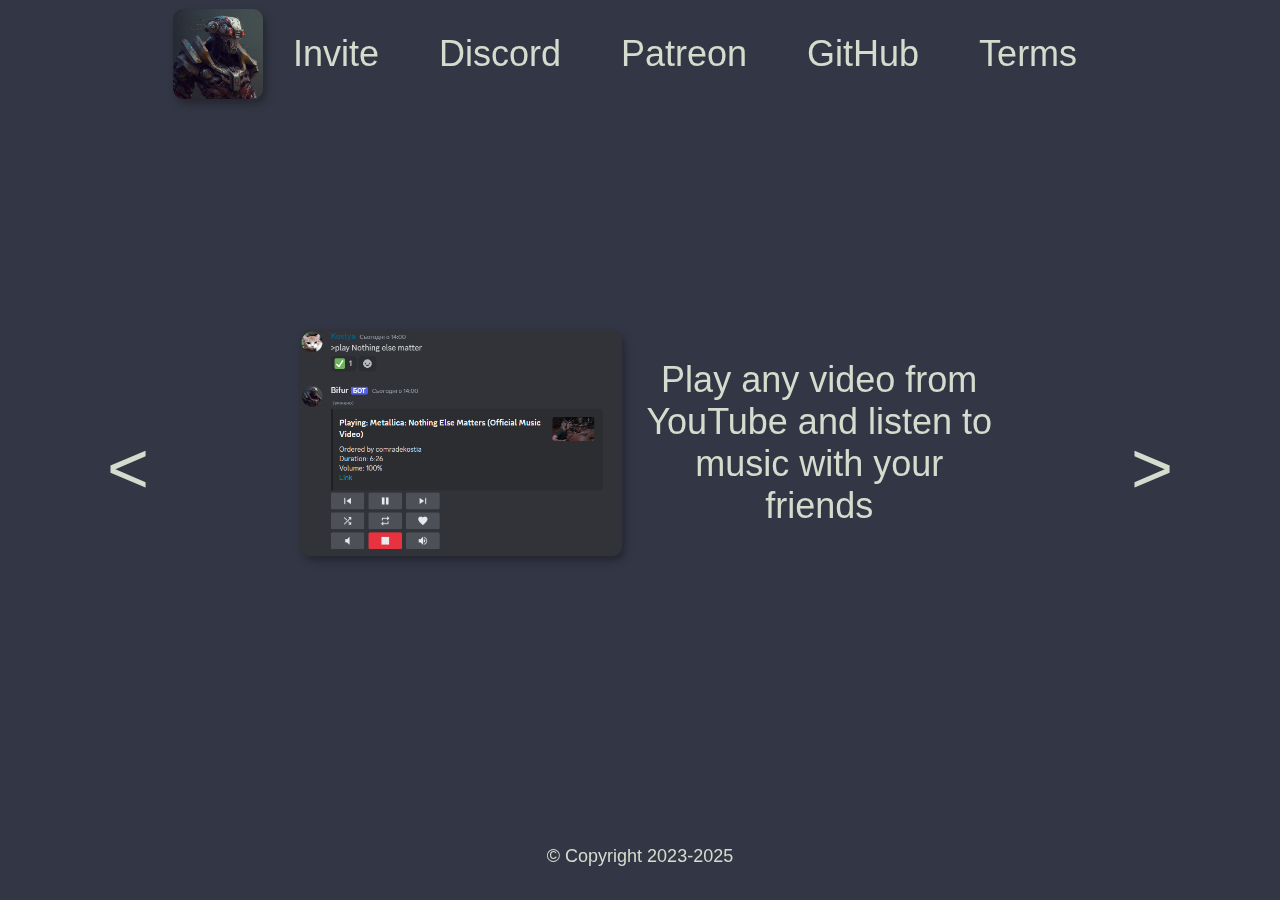
<file: webpage/index.html>
<html lang="en">
<head>
    <meta charset="UTF-8">
    <meta name="viewport" content="width=device-width, initial-scale=1.0">
    <link rel="stylesheet" type="text/css" media="all" href="/webpage/style.css" />
    <title>Bifur</title>
</head>
<body>
    <div>
        <div class="nav-panel">
            <img class="ava" alt="bifur - ava" src="/webpage/images/bifur_ava.jpg">
            <a class="nav-links" href="https://discord.com/api/oauth2/authorize?client_id=802546295906107423&permissions=1644372164209&scope=bot">Invite</a>
            <a class="nav-links" href="https://discord.gg/2EGkGzDTK5">Discord</a>
            <a class="nav-links" href="https://www.patreon.com/Bifur">Patreon</a>
            <a class="nav-links" href="https://github.com/Kostia1507/Bifur">GitHub</a>
            <a class="nav-links" href="https://bifur.fly.dev/terms">Terms</a>
        </div>
        <div class="center-div">
            <div class="side-div">
            <button onclick="previousPage()" class="side-btn"><</button>
            </div>
            <div class="container" id="container">
                Here you will be able to read a lot of important information
            </div>
            <div class="side-div">
                <button onclick="nextPage()" class="side-btn">></button>
            </div>
        </div>
        <div class="copyright">
            <p class="copyright-text">&copy; Copyright 2023-2025</p>
        </div>
    </div>
</body>
</html>
<script>
    let currentPage = 0;
    const pageCount = 7;
    renderPage();

    function renderPage(){
        container = document.getElementById("container");
        switch(currentPage){
            case 0:
                container.innerHTML = "<div class=\"columns-div\">" +
                                    "<div class=\"column\">" +
                                    "<img class=\"column-img\" alt=\"bifur - ava\" src=\"/webpage/images/music-preview.png\">" +
                                    "</div>" +
                                    "<div class=\"column\">" +
                                    "<p class=\"column-text\">Play any video from YouTube and listen to music with your friends</p>" +
                                    "</div>" +
                                    "</div>"
            break;
            case 1:
            container.innerHTML = "<div class=\"columns-div\">" +
                                    "<div class=\"column\">" +
                                    "<img class=\"column-img\" alt=\"bifur - ava\" src=\"/webpage/images/playlists.png\">" +
                                    "</div>" +
                                    "<div class=\"column\">" +
                                    "<p class=\"column-text\">Collect your songs in playlists and start all songs by one command</p>" +
                                    "</div>" +
                                    "</div>"
            break;
            case 2:
            container.innerHTML = "<div class=\"columns-div\">" +
                                    "<div class=\"column\">" +
                                    "<img class=\"column-img\" alt=\"bifur - ava\" src=\"/webpage/images/games.png\">" +
                                    "</div>" +
                                    "<div class=\"column\">" +
                                    "<p class=\"column-text\">Play mini-games against Bifur or your friends. Bifur can play Connect4, Reversi and TicTacToe.</p>" +
                                    "</div>" +
                                    "</div>"
            break;
            case 3:
            container.innerHTML = "<div class=\"columns-div\">" +
                                    "<div class=\"column\">" +
                                    "<img class=\"column-img\" alt=\"bifur - ava\" src=\"/webpage/images/translator.png\">" +
                                    "</div>" +
                                    "<div class=\"column\">" +
                                    "<p class=\"column-text\">Translate any message just by adding emoji!</p>" +
                                    "</div>" +
                                    "</div>"
            break;
            case 4:
            container.innerHTML = "<div class=\"columns-div\">" +
                                    "<div class=\"column\">" +
                                    "<img class=\"column-img\" alt=\"bifur - ava\" src=\"/webpage/images/pictures.png\">" +
                                    "</div>" +
                                    "<div class=\"column\">" +
                                    "<p class=\"column-text\">Edit your pictures with text commands</p>" +
                                    "</div>" +
                                    "</div>"
            break;
            case 5:
            container.innerHTML = "<div class=\"columns-div\">" +
                                    "<div class=\"column\">" +
                                    "<img class=\"column-img\" alt=\"bifur - ava\" src=\"/webpage/images/forecast.png\">" +
                                    "</div>" +
                                    "<div class=\"column\">" +
                                    "<p class=\"column-text\">Get weather forecast for your city</p>" +
                                    "</div>" +
                                    "</div>"
            break;
            case 6:
            container.innerHTML = "<div class=\"columns-div\">" +
                                    "<div class=\"column\">" +
                                    "<img class=\"column-img\" alt=\"bifur - ava\" src=\"/webpage/images/bifur_ava.jpg\">" +
                                    "</div>" +
                                    "<div class=\"column\">" +
                                    "<p class=\"column-text\">Bifur available at {{ guilds_count }} guilds.<a class=\"nav-links\" style=\"text-decoration: underline;\" href=\"https://discord.com/api/oauth2/authorize?client_id=802546295906107423&permissions=1644372164209&scope=bot\">Invite Bifur to your guild</a></p>" +
                                    "</div>" +
                                    "</div>"
            break;
        }
    }

    function previousPage(){
        if(currentPage == 0){
            currentPage = pageCount - 1;
        }else{
            currentPage = currentPage-1;
        }
        renderPage();
    }

    function nextPage(){
        currentPage = (currentPage+1)%pageCount;
        renderPage();
    }
    
    document.addEventListener("keydown", function(event) {
        console.log(event.key)
    if (event.key === "ArrowLeft") {
        previousPage();
    } else if (event.key === "ArrowRight" || event.key === " ") {
        nextPage();
    }
});

</script>
</file>
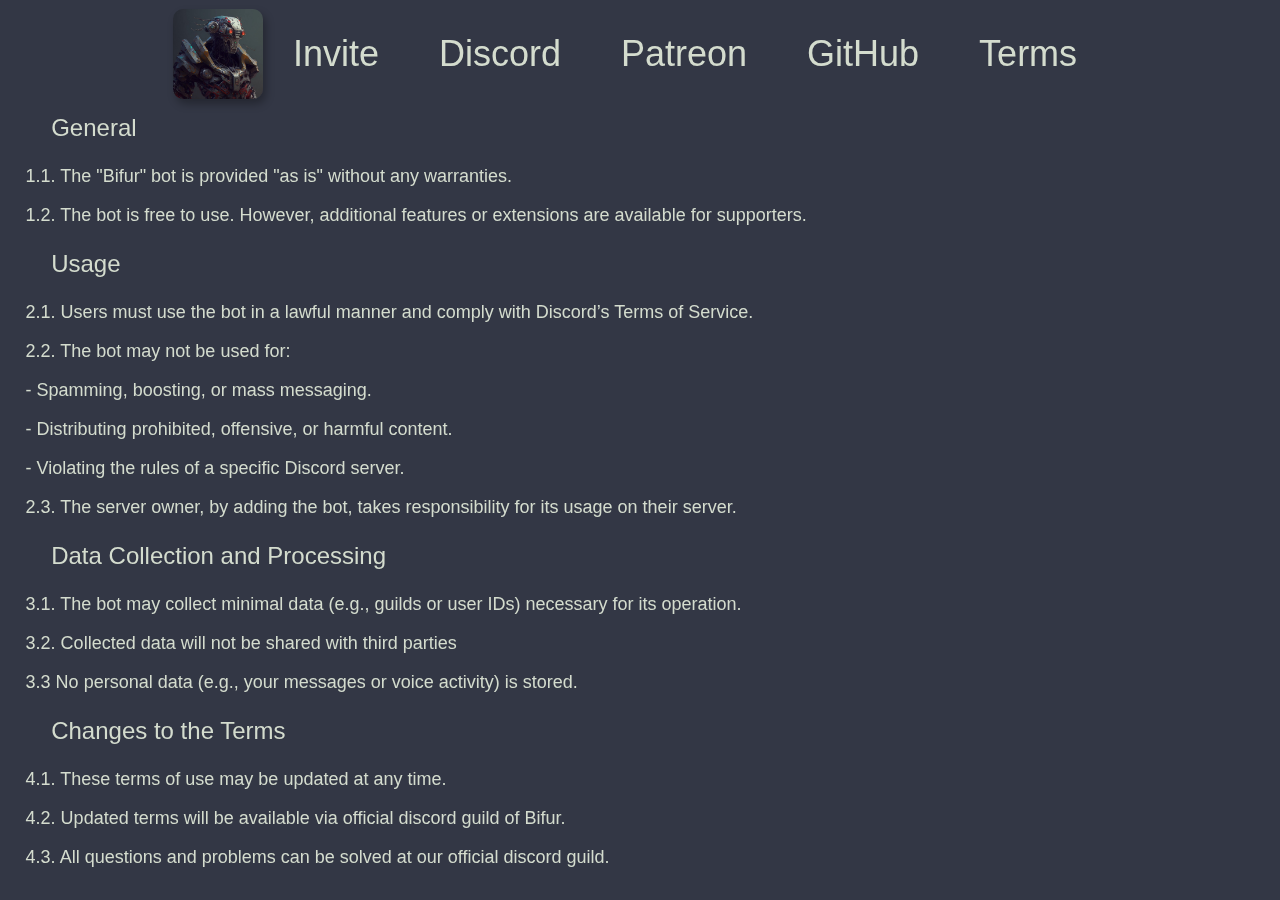
<file: webpage/terms.html>
<html lang="en">
<head>
    <meta charset="UTF-8">
    <meta name="viewport" content="width=device-width, initial-scale=1.0">
    <link rel="stylesheet" type="text/css" media="all" href="/webpage/style.css" />
    <title>Bifur</title>
</head>
<body>
    <div>
        <div class="terms-nav">
            <img class="ava" alt="bifur - ava" src="/webpage/images/bifur_ava.jpg">
            <a class="nav-links" href="https://discord.com/api/oauth2/authorize?client_id=802546295906107423&permissions=1644372164209&scope=bot">Invite</a>
            <a class="nav-links" href="https://discord.gg/2EGkGzDTK5">Discord</a>
            <a class="nav-links" href="https://www.patreon.com/Bifur">Patreon</a>
            <a class="nav-links" href="https://github.com/Kostia1507/Bifur">GitHub</a>
            <a class="nav-links" href="https://bifur.fly.dev/terms">Terms</a>
        </div>
        <div class="terms-container">
            <p class="terms-header">General</p>
            <p class="terms">1.1. The "Bifur" bot is provided "as is" without any warranties.</p>
            <p class="terms">1.2. The bot is free to use. However, additional features or extensions are available for supporters.</p>
            <p class="terms-header">Usage</p>
            <p class="terms">2.1. Users must use the bot in a lawful manner and comply with Discord’s Terms of Service.</p>
            <p class="terms">2.2. The bot may not be used for:</p>
            <p class="terms">- Spamming, boosting, or mass messaging.</p>
            <p class="terms">- Distributing prohibited, offensive, or harmful content.</p>
            <p class="terms">- Violating the rules of a specific Discord server.</p>
            <p class="terms">2.3. The server owner, by adding the bot, takes responsibility for its usage on their server.</p>
            <p class="terms-header">Data Collection and Processing</p>
            <p class="terms">3.1. The bot may collect minimal data (e.g., guilds or user IDs) necessary for its operation.</p>
            <p class="terms">3.2. Collected data will not be shared with third parties</p>
            <p class="terms">3.3 No personal data (e.g., your messages or voice activity) is stored.</p>
            <p class="terms-header">Changes to the Terms</p>
            <p class="terms">4.1. These terms of use may be updated at any time.</p>
            <p class="terms">4.2. Updated terms will be available via official discord guild of Bifur.</p>
            <p class="terms">4.3. All questions and problems can be solved at our official discord guild.</p>
        </div>
    </div>
</body>
</html>
</file>
<file: webpage/style.css>
body {
    font-family: Arial, sans-serif;
    color: #D4DCCE;
    margin: 0;
    padding: 0;
    height: 100vh;
    width: 100%;
    position: fixed;
    background-color: #333745;
}
.nav-panel {
    padding: 1vh 20% 1vh 20%;
    width: 60%;
    height: 10%;
    display: flex;
    flex-direction: row;
    justify-content: center;
}

.nav-links {
    display: flex;
    align-items: center;
    justify-content: center;
    height:100%;
    color: #D4DCCE;
    font: 4vh Arial, sans-serif;
    text-align: center;
    margin: 0 30px;
    text-decoration: none;
}

.ava {
    height: 100%;
    border-radius: 10px;
    box-shadow: 3px 5px 8px rgba(0, 0, 0, 0.3);
}

.center-div {
    height: 80%;
    width: 100%;
    display: flex;
    flex-direction: row;
    justify-content: center;
}

.side-div {
    width: 10%;
    height: 100%;
}

.side-btn {
    width: 100%;
    height: 100%;
    background: none;
    border: none;
    color: #D4DCCE;
    font: 8vh Arial, sans-serif;
}

.container{
    width: 70%;
    height: 100%;
    display: flex;
    justify-content: center;
    align-items: center;
    text-align: center;
}


.copyright {
    height: 10%;
    width: 100%;
}

.copyright-text {
    font: 2vh Arial, sans-serif;
    color: #D4DCCE;
    width: 100%;
    text-align: center;
}

.columns-div {
    width: 100%;
    height: 70%;
    display: flex;
    flex-direction: row;
    justify-content: center;
}

.column{
    width: 40%;
    height: 90%;
    display: flex;
    flex-direction: column;
    justify-content: center;
    align-items: center;
}

.column-img {
    width: 90%;
    border-radius: 10px;
    box-shadow: 3px 5px 8px rgba(0, 0, 0, 0.3);
}

.column-text {
    width: 100%;
    justify-content: center;
    align-items: center;
    text-align: center;
    color: #D4DCCE;
    font: 4vh Arial, sans-serif;
}

.terms-container {
    padding-top: 10vh; 
    height: 90vh;
    width: 100%;
    overflow-y: scroll; 
    overflow-x: hidden;
}

.terms-container::-webkit-scrollbar {
    display: none; /* Приховує повзунок */
}

.terms-nav {
    position: fixed;
    top: 0;
    left: 0;
    z-index: 10;
    padding: 1vh 20% 1vh 20%;
    width: 60%;
    height: 10vh;
    display: flex;
    flex-direction: row;
    justify-content: center;
}

.terms-header {
    padding: 0% 4%;
    width: 96%;
    color: #D4DCCE;
    font: 24px Arial, sans-serif;
}

.terms {
    padding: 0% 2%;
    width: 96%;
    color: #D4DCCE;
    font: 18px Arial, sans-serif;
}
</file>
